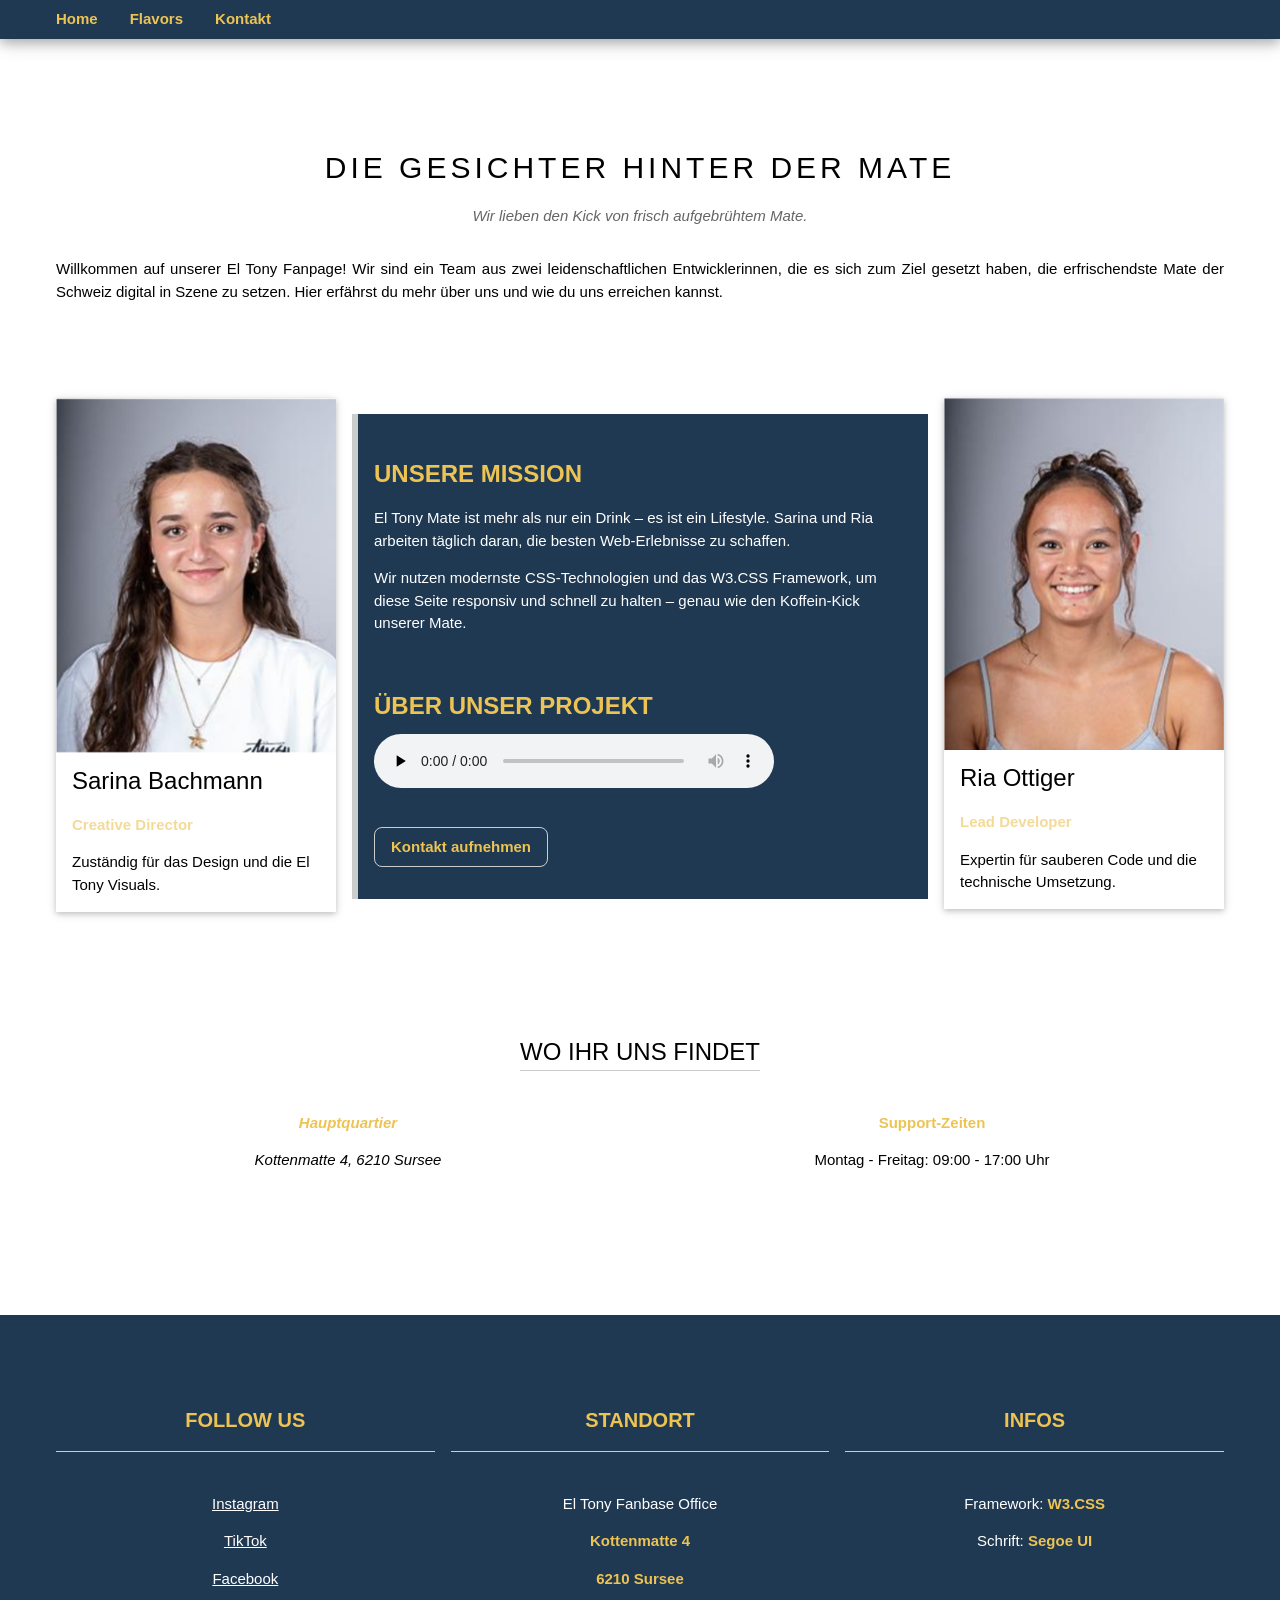
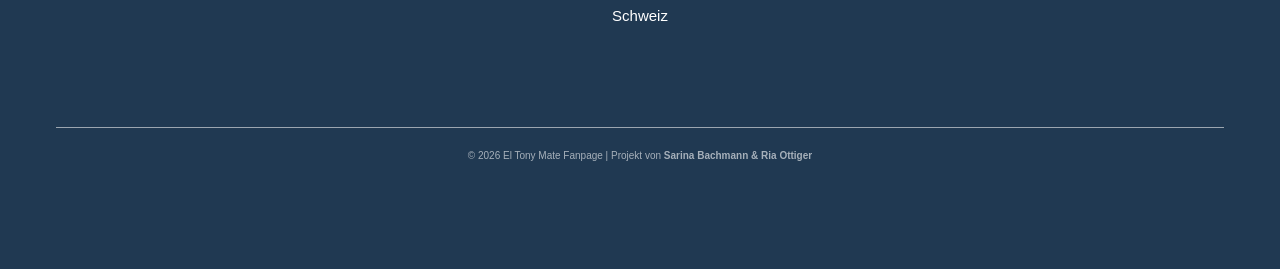
<file: html/contact.html>
<!DOCTYPE html>
<html lang="de">

<head>
    <meta charset="UTF-8">
    <meta name="viewport" content="width=device-width, initial-scale=1.0">
    <!--W3C Framework-->
    <link rel="stylesheet" href="https://www.w3schools.com/w3css/4/w3.css">
    <!--Eigenes CSS-->
    <link rel="stylesheet" href="../css/style.css">
    <title>Contact | El Tony Fanpage</title>
    <!--Favicon-->
    <link rel="icon" type="image/png" href="../img/favicon.png">
</head>

<body>
    <!--Navigation-->
    <nav class="w3-bar my-nav-color w3-card-4">
        <div class="w3-content" style="max-width:1200px">
            <a href="../index.html" class="w3-bar-item w3-button w3-mobile my-nav-text">Home</a>
            <a href="./flavors.html" class="w3-bar-item w3-button w3-mobile my-nav-text">Flavors</a>
            <a href="./contact.html" class="w3-bar-item w3-button w3-mobile my-nav-text">Kontakt</a>
        </div>
    </nav>

    <main class="w3-content w3-padding-64" style="max-width:1200px">
        <!-- Einführung -->
        <section class="w3-container w3-center w3-padding-32">
            <h2 class="w3-wide">DIE GESICHTER HINTER DER MATE</h2>
            <p class="w3-opacity"><i>Wir lieben den Kick von frisch aufgebrühtem Mate.</i></p>
            <p class="w3-justify w3-padding-16">
                Willkommen auf unserer El Tony Fanpage! Wir sind ein Team aus zwei leidenschaftlichen Entwicklerinnen,
                die es sich zum Ziel gesetzt haben, die erfrischendste Mate der Schweiz digital in Szene zu setzen.
                Hier erfährst du mehr über uns und wie du uns erreichen kannst.
            </p>
        </section>
        <!-- Team-Bereich -->
        <section class="w3-row-padding w3-padding-32">
            <!-- Profilkarte: Sarina -->
            <article class="w3-col l3 m6 s12 w3-margin-bottom">
                <div class="w3-card w3-white">
                    <img src="../img/sarina_bachmann.png" alt="Sarina Bachmann" style="width:100%">
                    <footer class="w3-container">
                        <h3>Sarina Bachmann</h3>
                        <p class="w3-opacity my-nav-text">Creative Director</p>
                        <p>Zuständig für das Design und die El Tony Visuals.</p>
                    </footer>
                </div>
            </article>
            <!-- Unsere Mission -->
            <aside class="w3-col l6 m12 s12 w3-container">
                <div class="w3-panel w3-leftbar w3-padding-32 my-nav-color">
                    <h3 class="my-nav-text">UNSERE MISSION</h3>
                    <p class="w3-text-white">El Tony Mate ist mehr als nur ein Drink – es ist ein Lifestyle.
                        Sarina und Ria arbeiten täglich daran, die besten Web-Erlebnisse zu schaffen.</p>
                    <p class="w3-text-white">Wir nutzen modernste CSS-Technologien und das W3.CSS Framework, um diese
                        Seite responsiv und schnell zu halten – genau wie den Koffein-Kick unserer Mate.</p>
                    <br>
                    <div class="w3-margin-top w3-margin-bottom">
                        <h3 class="my-nav-text">ÜBER UNSER PROJEKT</h3>
                        <!-- Audio -->
                        <audio controls preload="none" style="width: 100%; max-width: 400px;">
                            <source src="/aud/audio.mp3" type="audio/mpeg">
                            Ihr Browser unterstützt das Audio-Element nicht.
                        </audio>
                    </div>
                    <!-- Kontaktbutton -->
                    <a href="mailto:sarina_bachmann@sluz.ch">
                        <button class="w3-button w3-round-large w3-margin-top w3-animate-zoom my-nav-text w3-border">
                            Kontakt aufnehmen
                        </button>
                    </a>
                </div>
            </aside>

            <!-- Profilkarte: Ria -->
            <article class="w3-col l3 m6 s12 w3-margin-bottom">
                <div class="w3-card w3-white">
                    <img src="../img/ria_ottiger.png" alt="Ria Ottiger" style="width:100%">
                    <footer class="w3-container">
                        <h3>Ria Ottiger</h3>
                        <p class="w3-opacity my-nav-text">Lead Developer</p>
                        <p>Expertin für sauberen Code und die technische Umsetzung.</p>
                    </footer>
                </div>
            </article>
        </section>
        <!-- Standort und Support -->
        <section class="w3-container w3-padding-64 w3-center">
            <h3 class="w3-border-bottom" style="display:inline-block;">WO IHR UNS FINDET</h3>
            <div class="w3-row w3-margin-top">
                <address class="w3-half w3-container">
                    <p><b class="my-nav-text">Hauptquartier</b></p>
                    <p>Kottenmatte 4, 6210 Sursee</p>
                </address>
                <section class="w3-half w3-container">
                    <p><b class="my-nav-text">Support-Zeiten</b></p>
                    <p>Montag - Freitag: 09:00 - 17:00 Uhr</p>
                </section>
            </div>
        </section>
    </main>
    <!--Footer-->
    <footer class="w3-container w3-padding-64 w3-center my-nav-color">
        <div class="w3-content" style="max-width:1200px">
            <div class="w3-row-padding">
                <section class="w3-third w3-container w3-margin-bottom">
                    <h4 class="w3-padding-16 my-nav-text w3-border-bottom">FOLLOW US</h4>
                    <nav class="w3-padding-16">
                        <p><a href="https://instagram.com/eltonymate" target="_blank"
                                class="w3-text-white">Instagram</a></p>
                        <p><a href="https://tiktok.com/@eltonymate" target="_blank" class="w3-text-white">TikTok</a></p>
                        <p><a href="https://facebook.com/eltonymate" target="_blank" class="w3-text-white">Facebook</a>
                        </p>
                    </nav>
                </section>

                <address class="w3-third w3-container w3-margin-bottom" style="font-style: normal;">
                    <h4 class="w3-padding-16 my-nav-text w3-border-bottom">STANDORT</h4>
                    <div class="w3-padding-16">
                        <p class="w3-text-white">El Tony Fanbase Office</p>
                        <p><b class="my-nav-text">Kottenmatte 4</b></p>
                        <p><b class="my-nav-text">6210 Sursee</b></p>
                        <p class="w3-text-white">Schweiz</p>
                    </div>
                </address>

                <section class="w3-third w3-container w3-margin-bottom">
                    <h4 class="w3-padding-16 my-nav-text w3-border-bottom">INFOS</h4>
                    <div class="w3-padding-16">
                        <p class="w3-text-white">Framework: <span class="my-nav-text">W3.CSS</span></p>
                        <p class="w3-text-white">Schrift: <span class="my-nav-text">Segoe UI</span></p>
                    </div>
                </section>
            </div>

            <div class="w3-container w3-padding-32">
                <hr class="w3-opacity">
                <p class="w3-tiny w3-opacity w3-text-white">
                    &copy; 2026 El Tony Mate Fanpage | Projekt von <b>Sarina Bachmann & Ria Ottiger</b>
                </p>
            </div>
        </div>
    </footer>
</body>

</html>
</file>
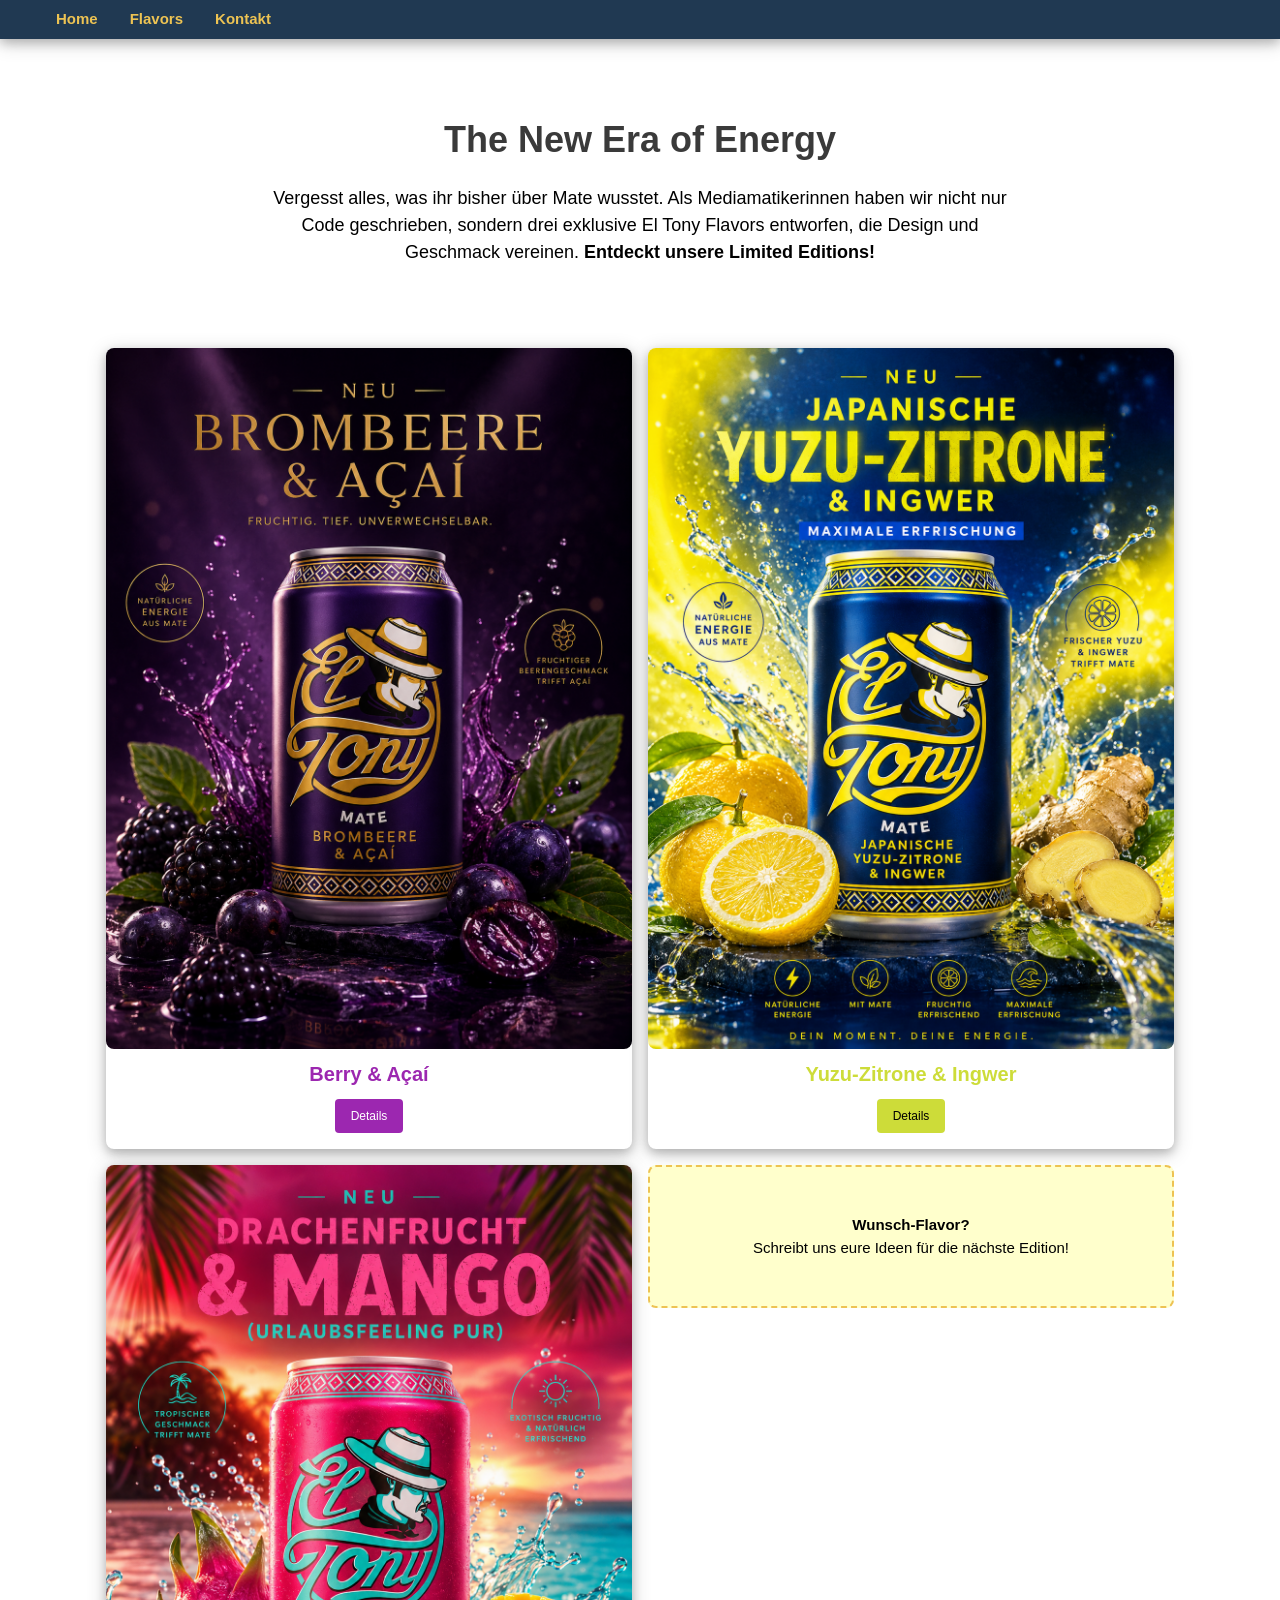
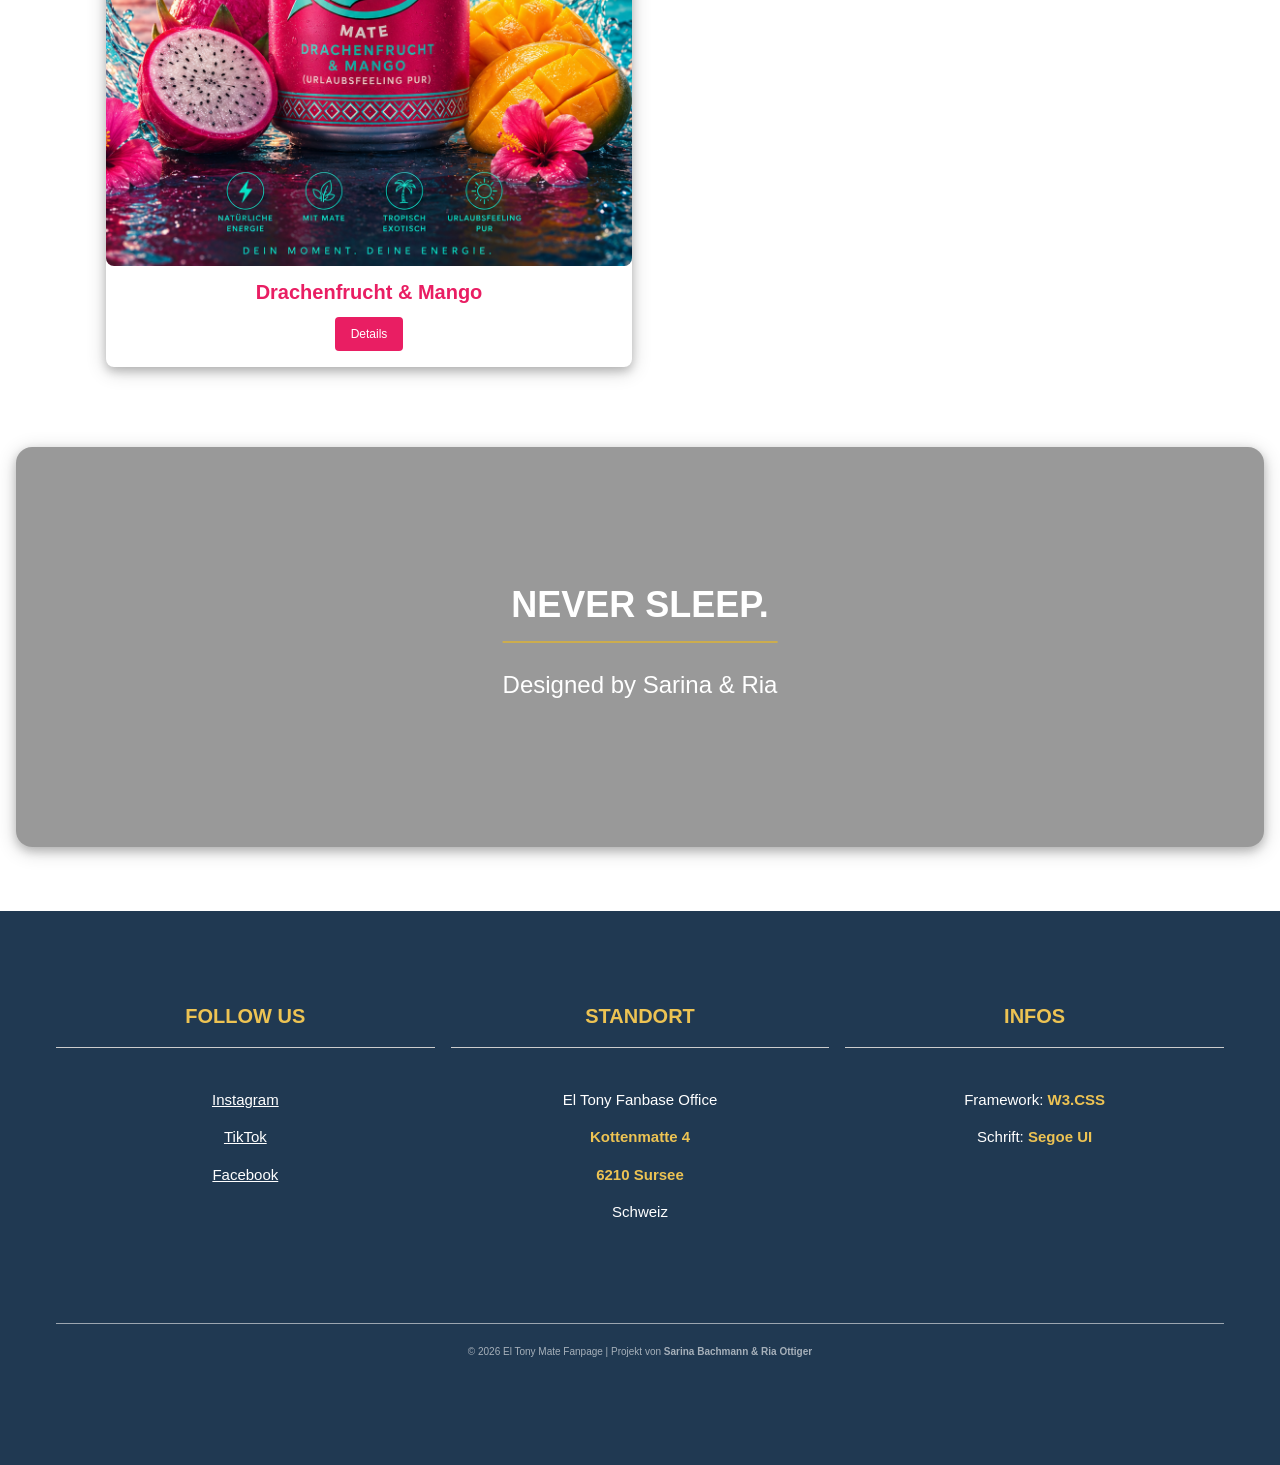
<file: html/flavors.html>
<!DOCTYPE html>
<html lang="de">

<head>
    <meta charset="UTF-8">
    <meta name="viewport" content="width=device-width, initial-scale=1.0">
    <!--W3C Framework-->
    <link rel="stylesheet" href="https://www.w3schools.com/w3css/4/w3.css">
    <!--Eigenes CSS-->
    <link rel="stylesheet" href="../css/style.css">
    <title>Flavors | El Tony Fanpage</title>
    <!--Favicon-->
    <link rel="icon" type="image/png" href="../img/favicon.png">
</head>

<body>
    <!--Navigation-->
    <nav class="w3-bar my-nav-color w3-card-4">
        <div class="w3-content" style="max-width:1200px">
            <a href="../index.html" class="w3-bar-item w3-button w3-mobile my-nav-text">Home</a>
            <a href="./flavors.html" class="w3-bar-item w3-button w3-mobile my-nav-text">Flavors</a>
            <a href="./contact.html" class="w3-bar-item w3-button w3-mobile my-nav-text">Kontakt</a>
        </div>
    </nav>

    <!--Einleitungstext-->
    <header class="w3-container w3-content w3-padding-64" style="max-width:800px">
        <h1 class="w3-center w3-text-dark-grey"><b>The New Era of Energy</b></h1>
        <p class="w3-center w3-large">
            Vergesst alles, was ihr bisher über Mate wusstet. Als Mediamatikerinnen haben wir nicht nur Code
            geschrieben,
            sondern drei exklusive El Tony Flavors entworfen, die Design und Geschmack vereinen.
            <b>Entdeckt unsere Limited Editions!</b>
        </p>
    </header>
    <!-- Flavor Bereich -->
    <main class="w3-content" style="max-width:1100px">

        <div class="w3-row-padding">
            <!-- Flavor 1: Berry & Açaí -->

            <div class="w3-col s6 l6 w3-margin-bottom">
                <div class="w3-card-4 w3-round-large w3-white w3-center">
                    <img src="../img/flavor_brombeere&açaí .png" alt="Berry & Açaí" style="width:100%"
                        class="w3-round-large">
                    <div class="w3-container">
                        <h4 class="w3-text-purple"><b>Berry & Açaí</b></h4>
                        <button onclick="document.getElementById('modal1').style.display='block'"
                            class="w3-button w3-purple w3-round w3-margin-bottom w3-small">Details</button>
                    </div>
                </div>
            </div>
            <!-- Flavor 2: Yuzu-Zitrone & Ingwer -->
            <div class="w3-col s6 l6 w3-margin-bottom">
                <div class="w3-card-4 w3-round-large w3-white w3-center">
                    <img src="../img/flavor_yuzu-zitrone&ingwer.png" alt="Yuzu-Zitrone & Ingwer" style="width:100%"
                        class="w3-round-large">
                    <div class="w3-container">
                        <h4 class="w3-text-lime"><b>Yuzu-Zitrone & Ingwer</b></h4>
                        <button onclick="document.getElementById('modal2').style.display='block'"
                            class="w3-button w3-lime w3-round w3-margin-bottom w3-small">Details</button>
                    </div>
                </div>
            </div>

        </div>
        <div class="w3-row-padding">
            <!-- Flavor 3: Drachenfrucht & Mango -->
            <div class="w3-col s6 l6 w3-margin-bottom">
                <div class="w3-card-4 w3-round-large w3-white w3-center">
                    <img src="../img/flavor_drachenfrucht&mango.png" alt="Drachenfrucht & Mango" style="width:100%"
                        class="w3-round-large">
                    <div class="w3-container">
                        <h4 class="w3-text-pink"><b>Drachenfrucht & Mango</b></h4>
                        <button onclick="document.getElementById('modal3').style.display='block'"
                            class="w3-button w3-pink w3-round w3-margin-bottom w3-small">Details</button>
                    </div>
                </div>
            </div>
            <!-- Platzhalter für zukünftige Flavor-Ideen -->
            <div class="w3-col s6 l6 w3-margin-bottom">
                <div class="w3-container w3-pale-yellow w3-round-large w3-center"
                    style="height: 100%; border: 2px dashed #EDC353;">
                    <p class="w3-padding-32"><b>Wunsch-Flavor?</b><br>Schreibt uns eure Ideen für die nächste Edition!
                    </p>
                </div>
            </div>
        </div>
    </main>
    <!-- Werbe Banner -->
    <section class="w3-container w3-padding-64">
        <div class="w3-display-container w3-round-xlarge w3-card-4 w3-parallax"
            style="height:400px; background-image: url('../img/sport_banner.jpg');">

            <div class="w3-display-container w3-round-xlarge" style="height:100%; background-color: rgba(0,0,0,0.4);">

                <div class="w3-display-middle w3-center">
                    <h2 class="w3-text-white w3-xxlarge w3-animate-top"><b>NEVER SLEEP.</b></h2>
                    <hr class="w3-border-amber" style="width:100%; margin:auto;">
                    <p class="w3-text-white w3-xlarge">Designed by Sarina & Ria</p>
                </div>

            </div>
        </div>
    </section>
    <!--Modal 1-->
    <div id="modal1" class="w3-modal">
        <div class="w3-modal-content w3-animate-zoom w3-round-large">
            <div class="w3-container w3-purple w3-round-large">
                <span onclick="document.getElementById('modal1').style.display='none'"
                    class="w3-button w3-display-topright">&times;</span>
                <h3>Berry & Açaí</h3>
                <p>Frisch aufgebrühter Mate kombiniert mit wilden Brombeeren und Açaí-Extrakt. Perfekt für
                    Coding-Sessions bis 3 Uhr morgens.</p>
            </div>
        </div>
    </div>
    <!--Modal 2-->
    <div id="modal2" class="w3-modal">
        <div class="w3-modal-content w3-animate-zoom w3-round-large">
            <div class="w3-container w3-lime w3-round-large">
                <span onclick="document.getElementById('modal2').style.display='none'"
                    class="w3-button w3-display-topright">&times;</span>
                <h3>Yuzu-Zitrone & Ingwer</h3>
                <p>Japanische Yuzu-Zitrone trifft auf scharfen Ingwer. Ein explosiver Mix, der deine Synapsen zum Feuern
                    bringt.</p>
            </div>
        </div>
    </div>
    <!--Modal 3-->
    <div id="modal3" class="w3-modal">
        <div class="w3-modal-content w3-animate-zoom w3-round-large">
            <div class="w3-container w3-pink w3-round-large">
                <span onclick="document.getElementById('modal3').style.display='none'"
                    class="w3-button w3-display-topright">&times;</span>
                <h3>Drachenfrucht & Mango</h3>
                <p>Süße Drachenfrucht und sonnengereifte Mango. Hol dir den Urlaub direkt in die Dose, egal wo du bist.
                </p>
            </div>
        </div>
    </div>

    <!--Footer-->
    <footer class="w3-container w3-padding-64 w3-center my-nav-color">
        <div class="w3-content" style="max-width:1200px">
            <div class="w3-row-padding">
                <section class="w3-third w3-container w3-margin-bottom">
                    <h4 class="w3-padding-16 my-nav-text w3-border-bottom">FOLLOW US</h4>
                    <nav class="w3-padding-16">
                        <p><a href="https://instagram.com/eltonymate" target="_blank"
                                class="w3-text-white">Instagram</a></p>
                        <p><a href="https://tiktok.com/@eltonymate" target="_blank" class="w3-text-white">TikTok</a></p>
                        <p><a href="https://facebook.com/eltonymate" target="_blank" class="w3-text-white">Facebook</a>
                        </p>
                    </nav>
                </section>

                <address class="w3-third w3-container w3-margin-bottom" style="font-style: normal;">
                    <h4 class="w3-padding-16 my-nav-text w3-border-bottom">STANDORT</h4>
                    <div class="w3-padding-16">
                        <p class="w3-text-white">El Tony Fanbase Office</p>
                        <p><b class="my-nav-text">Kottenmatte 4</b></p>
                        <p><b class="my-nav-text">6210 Sursee</b></p>
                        <p class="w3-text-white">Schweiz</p>
                    </div>
                </address>

                <section class="w3-third w3-container w3-margin-bottom">
                    <h4 class="w3-padding-16 my-nav-text w3-border-bottom">INFOS</h4>
                    <div class="w3-padding-16">
                        <p class="w3-text-white">Framework: <span class="my-nav-text">W3.CSS</span></p>
                        <p class="w3-text-white">Schrift: <span class="my-nav-text">Segoe UI</span></p>
                    </div>
                </section>
            </div>

            <div class="w3-container w3-padding-32">
                <hr class="w3-opacity">
                <p class="w3-tiny w3-opacity w3-text-white">
                    &copy; 2026 El Tony Mate Fanpage | Projekt von <b>Sarina Bachmann & Ria Ottiger</b>
                </p>
            </div>
        </div>
    </footer>
</body>

</html>
</file>
<file: css/style.css>
/* Markenfarben */
.my-nav-color {
    background-color: #203952 !important;
}

.my-nav-text {
    color: #EDC353 !important;
    font-weight: bold;
}

/* Verhindert den Standard-Hover-Effekt */
.w3-bar-item.w3-button:hover {
    background-color: #2a4a6a !important; /* für den Hover Effekt */
    color: #EDC353 !important;
}

/* Standartschrift */
body {
    font-family: "Segoe UI", Arial, sans-serif;
}

/* Ergänzung für die W3.CSS Parallax-Klasse */
.w3-parallax {
    background-attachment: fixed;
    background-position: center;
    background-repeat: no-repeat;
    background-size: cover;
}
</file>
